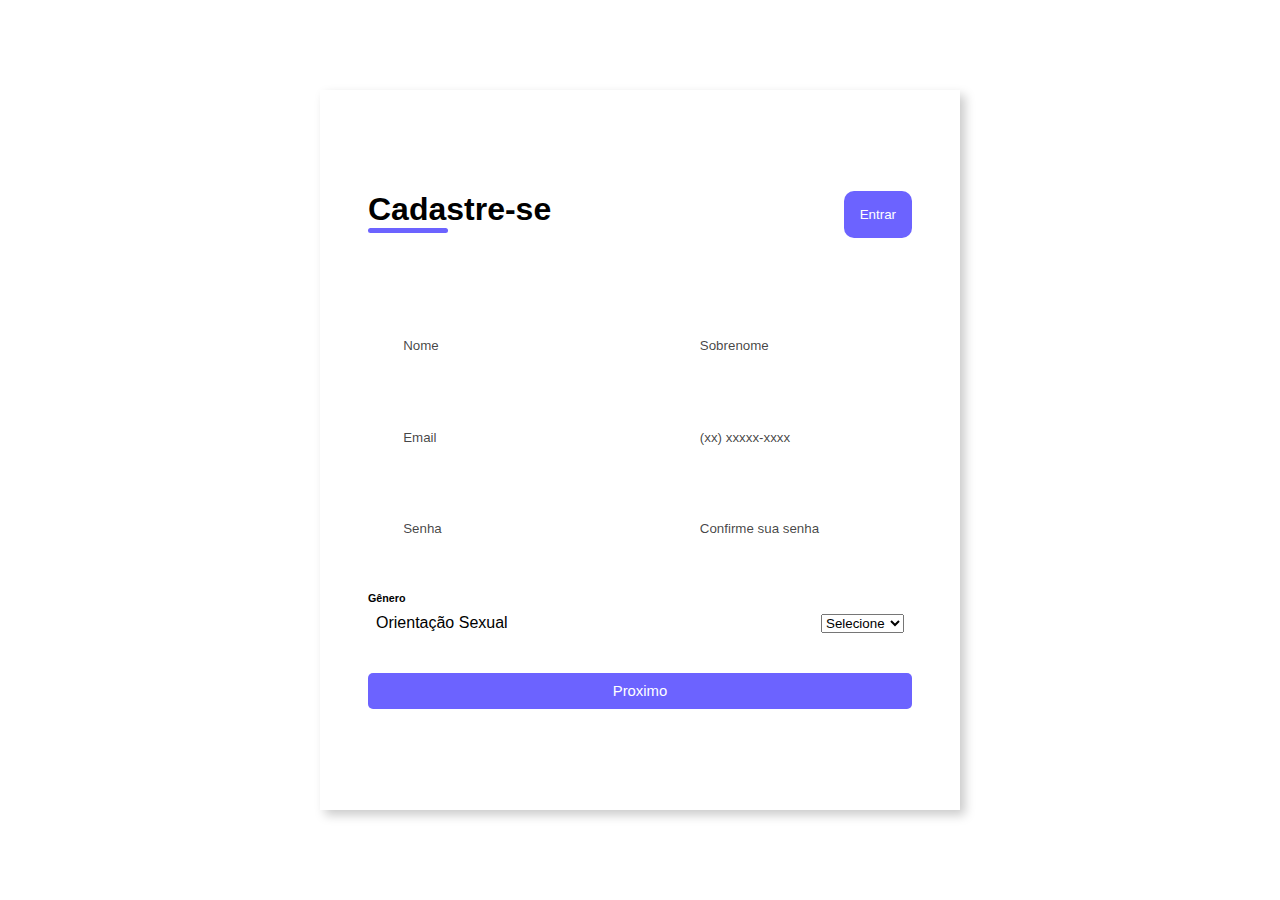
<file: index.html>
<!DOCTYPE html>
<html lang="pt-br">

<head>
    <meta charset="UTF-8">
    <meta http-equiv="X-UA-Compatible" content="ie=edge">
    <meta name="viewport" content="width=device-width, initial-scale=1.0">
    <title>Formulario de Cadastro</title>
    <link rel="stylesheet" href="assets/css/style.css">
</head>

<body>
    <div class="container">
        <div class="form-image">
            <img src="assets/images/5568706_5568706.svg" alt="cadastro">
        </div>
        <div class="form">
            <form action="#">
                <div class="form-header">
                    <div class="title">
                        <h1>Cadastre-se</h1>
                    </div>
                    <div class="login-button">
                        <button><a href="#">Entrar</a></button>
                    </div>
                </div>
                <div class="input-group">
                    <div class="input-box">
                        <label for="firstname">Primeiro nome</label>
                        <input id="firstname" type="text" name="firstname" placeholder="Nome" required name="firstname">
                    </div>
                    <div class="input-box">
                        <label for="lastname">Sobrenome</label>
                        <input id="lastname" type="text" name="lastname" placeholder="Sobrenome" required
                            name="lastname">
                    </div>
                    <div class="input-box">
                        <label for="email">Email</label>
                        <input id="email" type="email" name="email" placeholder="Email" required name="email">
                    </div>
                    <div class="input-box">
                        <label for="number">Celular</label>
                        <input id="number" type="tel" name="number" placeholder="(xx) xxxxx-xxxx" required
                            name="number">
                    </div>

                    <div class="input-box">
                        <label for="password">Senha</label>
                        <input type="password" name="password" id="password" placeholder="Senha" required
                            name="password">
                    </div>

                    <div class="input-box">
                        <label for="confirmpassword">Confirme sua senha</label>
                        <input type="confirmpassword" name="confirmpassword" id="confirmpassword"
                            placeholder="Confirme sua senha" required name="confirmpassword">
                    </div>
                </div>
                <div class="gender-inputs">
                    <div class="gender-tittles">
                        <h6>Gênero</h6>
                    </div>
                    <div class="gender-group">
                        <label for="gender">Orientação Sexual</label>
                        <select name="gender" id="gender" required>
                            <option value="" selected disabled hidden>Selecione</option>
                            <option value="male">Masculino</option>
                            <option value="female">Feminino</option>
                            <option value="other">Outro</option>
                        </select>
                    </div>
                    </select>

                </div>
                <div class="continue-button">
                    <button>
                        <a href="login_2.html">Proximo</a>
                    </button>
                </div>
            </form>
        </div>
    </div>
</body>

</html>
</file>
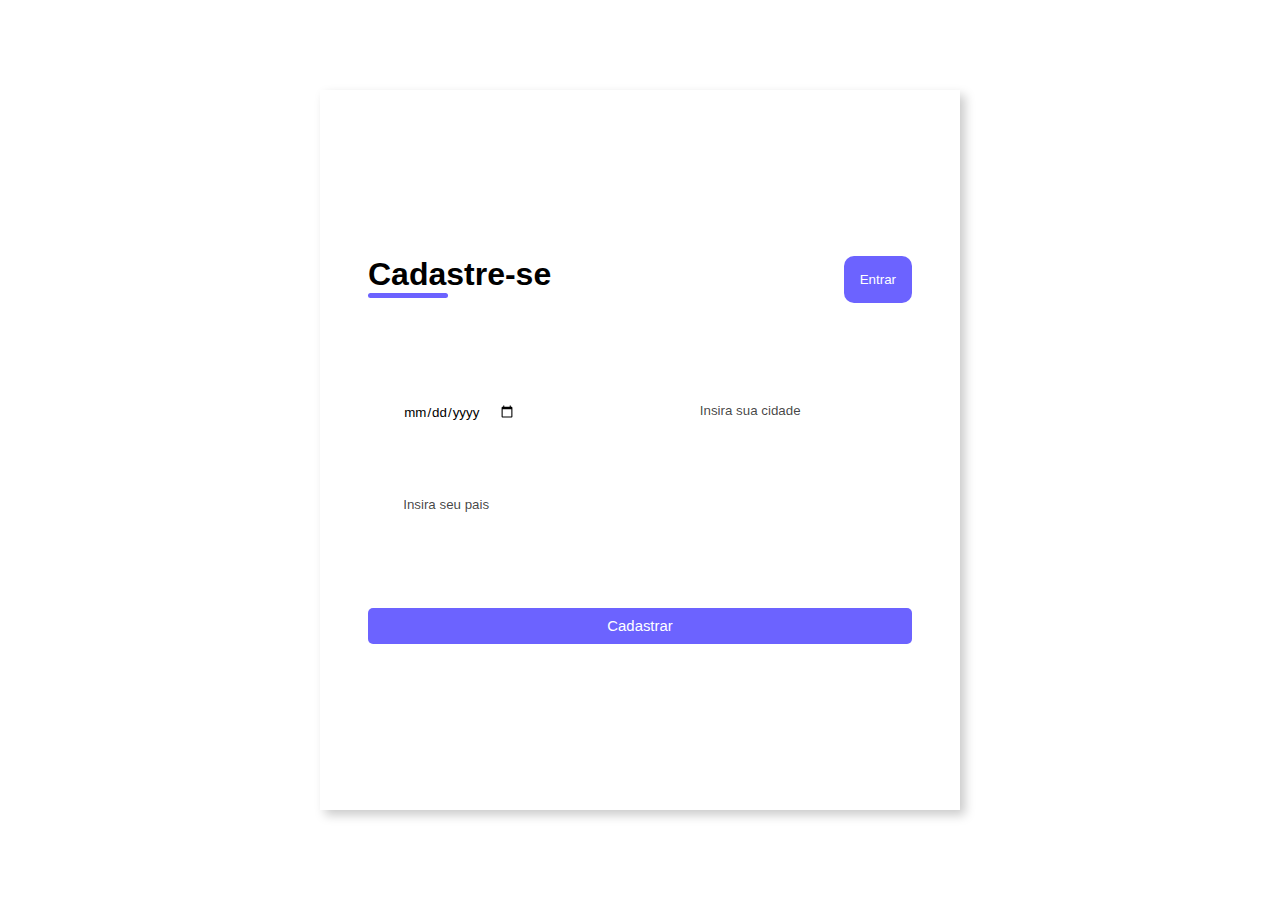
<file: login_2.html>
<!DOCTYPE html>
<html lang="pt-br">

<head>
    <meta charset="UTF-8">
    <meta http-equiv="X-UA-Compatible" content="IE=edge">
    <meta name="viewport" content="width=device-width, initial-scale=1.0">
    <link rel="stylesheet" href="assets/css/style.css">
    <title>Formulario de Cadastro</title>
</head>

<body>
    <div class="container">
        <div class="form-image">
            <img src="assets/images/5568706_5568706.svg" alt="">
        </div>
        <div class="form">
            <form action="#">
                <div class="form-header">
                    <div class="tittle">
                        <h1>Cadastre-se</h1>
                    </div>
                    <div class="login-button">
                        <button>
                            <a href="#">Entrar</a>
                        </button>
                    </div>
                </div>

                <div class="input-group">
                    <div class="input-box">
                    <label for="data-nascimento">Data de nascimento</label>
                    <input type="date" name="birthdate" id="data-nascimento" required name="birthdate">
                    </div>

                    <div class="input-box">
                        <label for="cidade">Cidade</label>
                        <input type="text" name="city" id="cidade" placeholder="Insira sua cidade" required name="city">
                    </div>

                    <div class="input-box">
                        <label for="pais">Cidade</label>
                        <input type="text" name="country" id="cidade" placeholder="Insira seu pais" required name="country">
                    </div>
                </div>

                <div class="continue-button">
                    <button><a href="#">Cadastrar</a></button>
                </div>
                
            </form>
        </div>
    </div>
</body>

</html>
</file>
<file: assets/css/style.css>
@import url('https://fonts.googleapis.com/css2?family=Playfair+Display:ital@1&display=swap');
* {
    margin: 0;
    padding: 0;
    font-family: Playfair, sans-serif;
    box-sizing: border-box;
}
body {
    width: 100%;
    height: 100vh;
    display: flex;
    justify-content: center;
    align-items: center;  
}.container {
    width: 80%;
    min-height: 80vh;
    display: flex;
    box-shadow: 5px 5px 10px rgba(0, 0, 0, .212);} .form-image {
    width: 50%; display: flex; justify-content: center; align-items: center; background-color: #fde3a7d7; padding: 1rem;}
.form-image img {
    width: 31rem;
}
.form {
    width: 50%;
    display: flex;
    flex-direction: column;
    justify-content: center;
    align-items: center;
    background-color: #fff;
    padding: 3rem;
}
.form-header {
    margin-bottom: 3rem;
    display: flex;
    justify-content: space-between;
}
.login-button {
    display: flex;
    align-items: center;
}
.login-button button {
    border:#000000c0;
    background-color: #6c63ff;
    padding:1rem;
    border-radius: 10px;
    cursor: pointer;
}
.login-button button:hover {
    background-color: #6b63fff1
}
.login-button button a {
    text-decoration: none;
    font-weight: 500;
    color: #fff;
} .form-header h1::after {
    content: ""; display: block;
    width: 5rem; height: 0.3rem;
    background-color: #6c63ff; margin: 0 auto;
    position: absolute; border-radius: 10px;
} .input-group { display: flex; flex-wrap: wrap; justify-content: space-between; padding: 1rem;
}
.input-box {
    display: flex;
    flex-direction: column;
    margin-bottom: 1.1rem;
}
.input-box input { width: 100%; margin: 0.6rem 0; padding: 0.8rem 1.2rem; border: none; border-radius: 10px; box-shadow: 1px 1px 6px #0000;
}
.input-box input:hover {
    background-color: #eeeeee75;
} .input-box input:focus-visible {
    outline: 1px solid #6c63ff;}

.input-box label,
.gender-tittle h6 { font-size: 0.75rem; font-weight: 600; color: #0000;
}
.input-box input::placeholder { color: #000000be;}
.gender-group {  display: flex; justify-content: space-between; margin-top: 0.62rem; padding: 0 0.5rem;
}
.gender-input { display: flex; align-items: center;
}
.gender-input input { margin-right: 0.35rem;
}
.gender-input label { font-size: 0.81rem; font-weight: 600; color: #000000c0;
}
.continue-button button { width: 100%; margin-top: 2.5rem; border: none; background-color: #6c63ff; padding: 0.62rem; border-radius: 5px; cursor: pointer;
}
.continue-button button:hover {
    background-color: #4d49f9;
}
.continue-button button a { text-decoration: none; font-size: 0.93rem; font-weight: 500; color: #fff;
} @media screen and (max-width:1330px) { .form-image { display: none; max-width: 100%; height: auto; } .container { width: 50%; } .form { width: 100%;}
} @media screen and (max-width:1064px) {
    .container {  width: 90%; height: auto;
    } .form{ padding: 1rem;
    } .input-box input,.gender-group label{
        font-size: 1rem; } .input-group { flex-direction: column; overflow-y: scroll; flex-wrap: nowrap; max-height: 10rem; padding-right: 5rem;
    } .gender-inputs { margin-top: 2rem; } .gender-group { flex-direction: column; } .gender-input{ margin-top: 0.5rem; }
}
</file>
